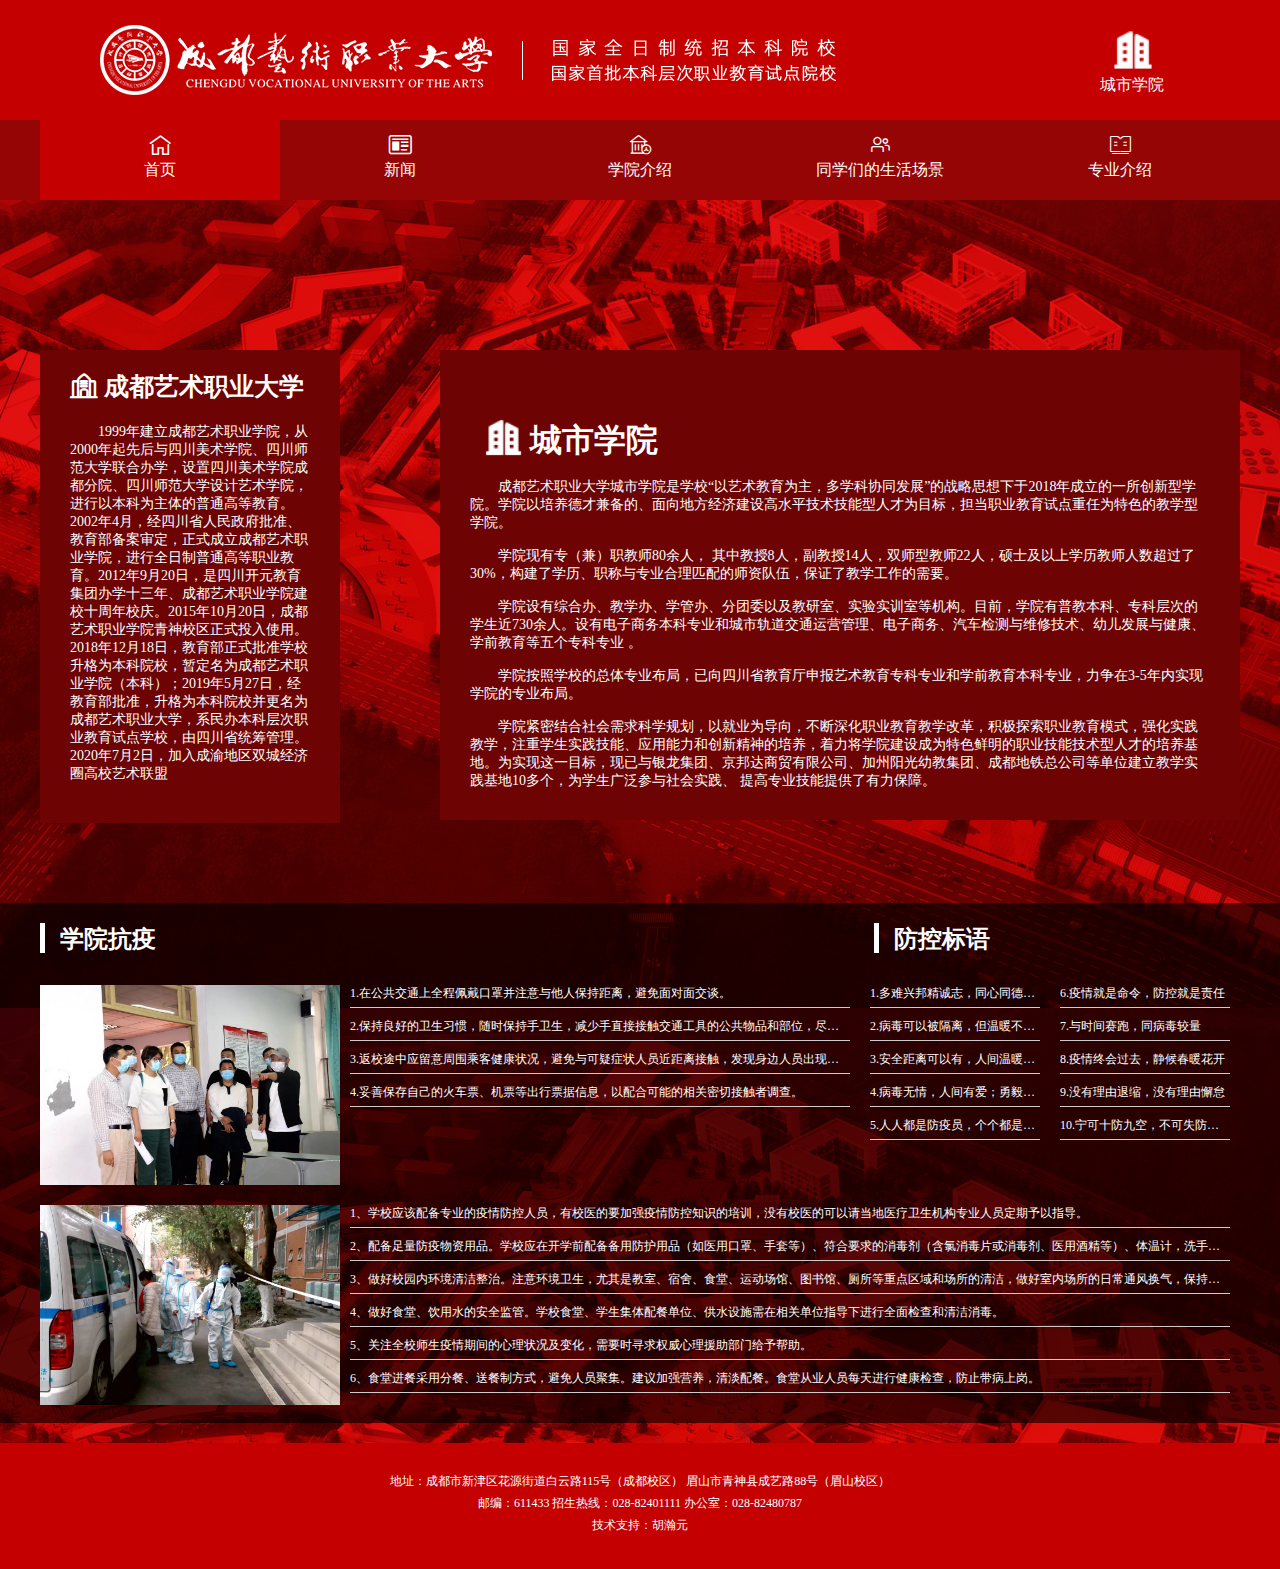
<file: index.html>
<!DOCTYPE html>
<html lang="en">
<head>
    <meta charset="UTF-8">
    <meta http-equiv="X-UA-Compatible" content="IE=edge">
    <meta name="viewport" content="width=device-width, initial-scale=1.0">
    <link rel="stylesheet" href="./css/gg.css">
    <link rel="stylesheet" href="./css/index.css">
    <link rel="icon" href="./images/favicon.ico">
    <link rel="stylesheet" href="./css/indexicon/iconfont.css">
    <title>学院抗疫</title>
</head>
<body>
    <header>
        <div class="topbox clearFix mar">
            <div class="lf logo"><a href="https://www.cdau.edu.cn/" target="_blank"><img src="./images/Logo.png" alt=""></a></div>
            <a href="https://www.cdau.edu.cn/Article/Indexes?id=240" target="_blank" class="csxy rg">
                <span></span>
                <span>城市学院</span>
            </a>
        </div>
    </header>
    <div class="navbox">
        <div class="nav mar box">
            <ul class="clearFix">
                <li class="lf position active"><a href=""><i class="iconfont icon-shouye"></i><span>首页</span></a></li>
                <li class="lf position"><a href="./son/xw.html"><i class="iconfont icon-xinwen"></i><span>新闻</span></a></li>
                <li class="lf position"><a href="./son/school.html"><i class="iconfont icon-fudaoyuankaohebiaozhunerjixueyuan"></i><span >学院介绍</span></a></li>
                <li class="lf position"><a href="./son/student.html"><i class="iconfont icon-w_xuesheng-"></i><span>同学们的生活场景</span></a></li>
                <li class="lf position"><a href="./son/zyjs.html"><i class="iconfont icon-zhuanyemingcheng"></i><span>专业介绍</span></a></li>
            </ul>
        </div>
    </div>
    <div class="jjbox">
        <div class="jj clearFix mar">
            <div class="jjlf lf">
                
                <h1 class="iconfont icon-xuexiao"> 成都艺术职业大学</h1>
                <p>1999年建立成都艺术职业学院，从2000年起先后与四川美术学院、四川师范大学联合办学，设置四川美术学院成都分院、四川师范大学设计艺术学院，进行以本科为主体的普通高等教育。  2002年4月，经四川省人民政府批准、教育部备案审定，正式成立成都艺术职业学院，进行全日制普通高等职业教育。2012年9月20日，是四川开元教育集团办学十三年、成都艺术职业学院建校十周年校庆。2015年10月20日，成都艺术职业学院青神校区正式投入使用。 2018年12月18日，教育部正式批准学校升格为本科院校，暂定名为成都艺术职业学院（本科）；2019年5月27日，经教育部批准，升格为本科院校并更名为成都艺术职业大学，系民办本科层次职业教育试点学校，由四川省统筹管理。 2020年7月2日，加入成渝地区双城经济圈高校艺术联盟</p>
            </div>
            <div class="jjrg rg">
                
                <h1><span></span>城市学院</h1>
                <p>成都艺术职业大学城市学院是学校“以艺术教育为主，多学科协同发展”的战略思想下于2018年成立的一所创新型学院。学院以培养德才兼备的、面向地方经济建设高水平技术技能型人才为目标，担当职业教育试点重任为特色的教学型学院。</p>
                <p>学院现有专（兼）职教师80余人， 其中教授8人，副教授14人，双师型教师22人，硕士及以上学历教师人数超过了30%，构建了学历、职称与专业合理匹配的师资队伍，保证了教学工作的需要。</p>
                <p>学院设有综合办、教学办、学管办、分团委以及教研室、实验实训室等机构。目前，学院有普教本科、专科层次的学生近730余人。设有电子商务本科专业和城市轨道交通运营管理、电子商务、汽车检测与维修技术、幼儿发展与健康、学前教育等五个专科专业 。 </p>
                <p>学院按照学校的总体专业布局，已向四川省教育厅申报艺术教育专科专业和学前教育本科专业，力争在3-5年内实现学院的专业布局。</p>
                <p>学院紧密结合社会需求科学规划，以就业为导向，不断深化职业教育教学改革，积极探索职业教育模式，强化实践教学，注重学生实践技能、应用能力和创新精神的培养，着力将学院建设成为特色鲜明的职业技能技术型人才的培养基地。为实现这一目标，现已与银龙集团、京邦达商贸有限公司、加州阳光幼教集团、成都地铁总公司等单位建立教学实践基地10多个，为学生广泛参与社会实践、 提高专业技能提供了有力保障。</p>
            </div>
        </div>
        <div class="xykybox">
            <div class="xyky mar box clearFix">
                <div class="kytop clearFix">
                    <h2 class="position lf">学院抗疫</h2>
                    <h2 class="position rg">防控标语</h2>
                </div>  
                <div class="kyztbox clearFix">
                    <div class="kyone lf clearFix">
                        <img src="./images/ky1.jpg" alt="" class="lf">
                        <div class="lf kyonep">
                            <p>1.在公共交通上全程佩戴口罩并注意与他人保持距离，避免面对面交谈。</p>
                            <p>2.保持良好的卫生习惯，随时保持手卫生，减少手直接接触交通工具的公共物品和部位，尽量避免用手接触口、眼、鼻，可随身携带消毒湿纸巾擦手；咳嗽、打喷嚏时，用纸巾或手肘衣服遮挡。长途返校也可选择佩带手套，一次性手套不要重复使用。</p>
                            <p>3.返校途中应留意周围乘客健康状况，避免与可疑症状人员近距离接触，发现身边人员出现发热、干咳等可疑症状应及时报告；如果途中觉得自己出现可疑症状，应避免接触其他人员，并且报告乘务人员取得帮助，根据情况及时就医。</p>
                            <p>4.妥善保存自己的火车票、机票等出行票据信息，以配合可能的相关密切接触者调查。</p>
                        </div>
                        
                    </div>
                    <div class="kytwo lf clearFix">
                        <div class="lf">
                            <p>1.多难兴邦精诚志，同心同德显担当</p>
                            <p>2.病毒可以被隔离，但温暖不会被隔离</p>
                            <p>3.安全距离可以有，人间温暖不能无</p>
                            <p>4.病毒无情，人间有爱；勇毅笃定，战无不胜</p>
                            <p>5.人人都是防疫员，个个都是战斗员</p>
                        </div>
                        <div class="rg">
                            <p>6.疫情就是命令，防控就是责任</p>
                            <p>7.与时间赛跑，同病毒较量</p>
                            <p>8.疫情终会过去，静候春暖花开</p>
                            <p>9.没有理由退缩，没有理由懈怠</p>
                            <p>10.宁可十防九空，不可失防万一</p>
                        </div>
                    </div>
                    <div class="kythree lf clearFix">
                        <img src="./images/ky2.jpg" alt="" class="lf">
                        <div class="lf kythreep">
                            <p>1、学校应该配备专业的疫情防控人员，有校医的要加强疫情防控知识的培训，没有校医的可以请当地医疗卫生机构专业人员定期予以指导。</p>
                            <p>2、配备足量防疫物资用品。学校应在开学前配备备用防护用品（如医用口罩、手套等）、符合要求的消毒剂（含氯消毒片或消毒剂、医用酒精等）、体温计，洗手间配备肥皂或洗手液。</p>
                            <p>3、做好校园内环境清洁整治。注意环境卫生，尤其是教室、宿舍、食堂、运动场馆、图书馆、厕所等重点区域和场所的清洁，做好室内场所的日常通风换气，保持空气流通。</p>
                            <p>4、做好食堂、饮用水的安全监管。学校食堂、学生集体配餐单位、供水设施需在相关单位指导下进行全面检查和清洁消毒。</p>
                            <p>5、关注全校师生疫情期间的心理状况及变化，需要时寻求权威心理援助部门给予帮助。</p>
                            <p>6、食堂进餐采用分餐、送餐制方式，避免人员聚集。建议加强营养，清淡配餐。食堂从业人员每天进行健康检查，防止带病上岗。</p>
                        </div>
                        
                    </div>
                </div>
            </div>
        </div>
    </div>
<footer>
    <div class="foot mar box">
        <p><span>地址：成都市新津区花源街道白云路115号（成都校区）</span> <span>眉山市青神县成艺路88号（眉山校区）</span></p>
        <p><span>邮编：611433</span> <span>招生热线：028-82401111</span> <span>办公室：028-82480787</span> </p>
        <p><span>技术支持：胡瀚元</span></p>
    </div>
</footer>
    
</body>
</html>
</file>
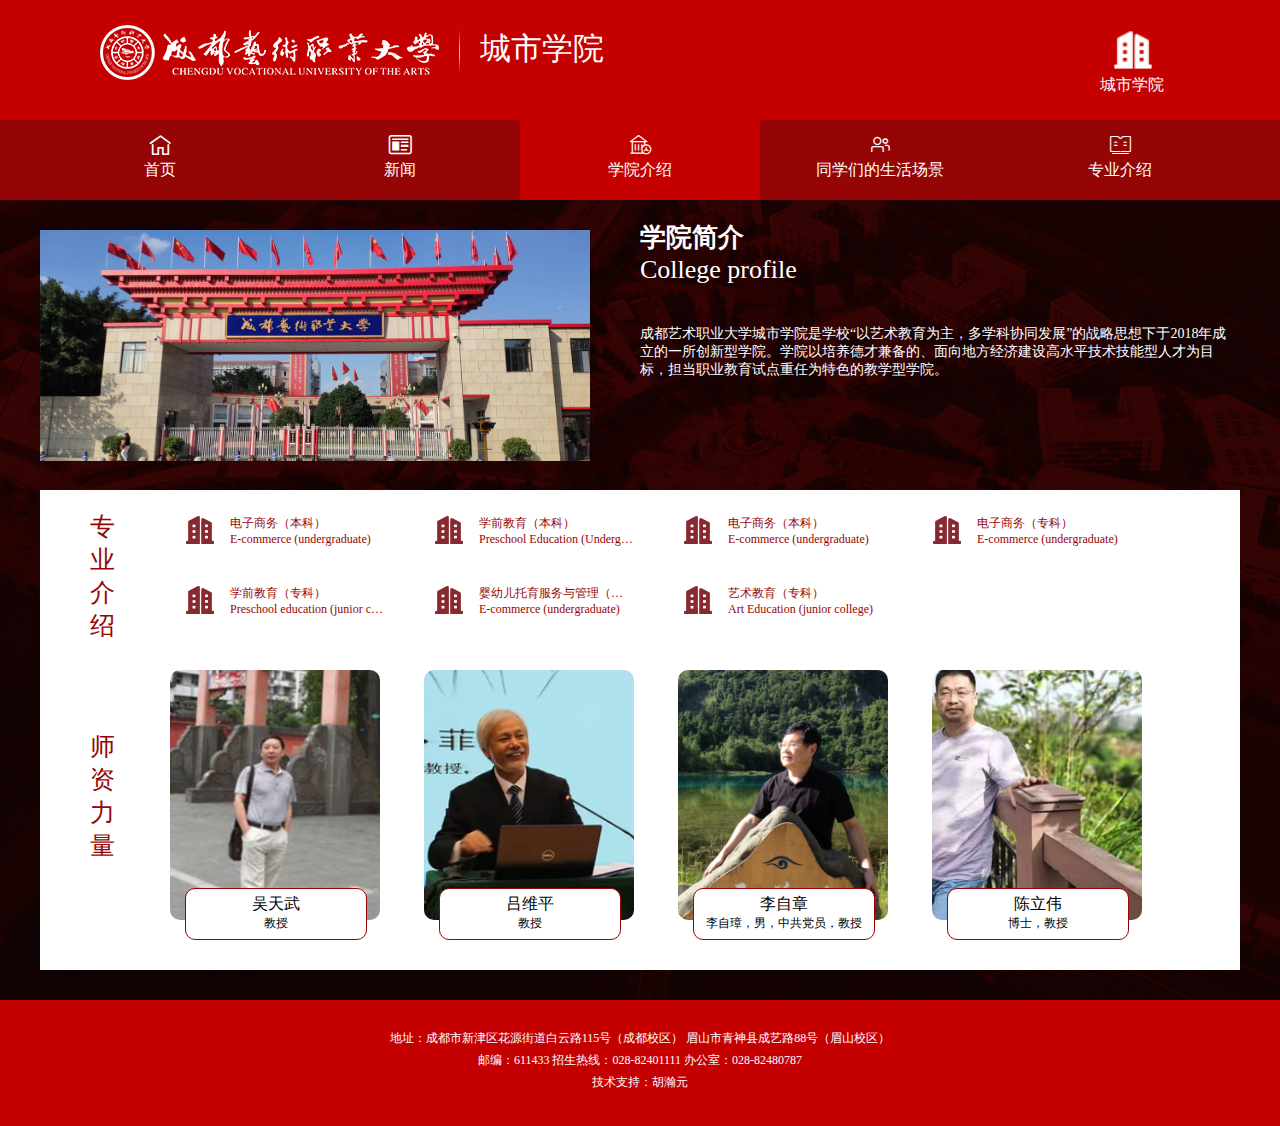
<file: son/school.html>
<!DOCTYPE html>
<html lang="en">
<head>
    <meta charset="UTF-8">
    <meta http-equiv="X-UA-Compatible" content="IE=edge">
    <meta name="viewport" content="width=device-width, initial-scale=1.0">
    <title>城市学院-学院介绍</title>
    <link rel="stylesheet" href="../css/gg.css">
    <link rel="stylesheet" href="../css/school.css">
    <link rel="icon" href="../images/favicon.ico">
    <link rel="stylesheet" href="../css/indexicon/iconfont.css">
</head>
<body>
    <header>
        <div class="topbox clearFix mar">
            <div class="lf logo"><a href="https://www.cdau.edu.cn/Article/Indexes?id=240" target="_blank"><img src="../images/school/LogoLight.png" alt=""><span style="width:1px;height:48px;display: inline-block;background-image: url(../images/school/line.png);vertical-align: 3px;margin: 0 20px;"></span><span style="color: #fff;font-family: 隶书;font-size: 31px;vertical-align: 21px;">城市学院</span></a></div>
            <a href="https://www.cdau.edu.cn/Article/Indexes?id=240" target="_blank" class="csxy rg">
                <span></span>
                <span>城市学院</span>
            </a>
        </div>
    </header>
    <div class="navbox">
        <div class="nav mar box">
            <ul class="clearFix">
                <li class="lf position"><a href="../index.html"><i class="iconfont icon-shouye"></i><span>首页</span></a></li>
                <li class="lf position"><a href="../son/xw.html"><i class="iconfont icon-xinwen"></i><span>新闻</span></a></li>
                <li class="lf position active"><a href=""><i class="iconfont icon-fudaoyuankaohebiaozhunerjixueyuan"></i><span >学院介绍</span></a></li>
                <li class="lf position"><a href="../son/student.html"><i class="iconfont icon-w_xuesheng-"></i><span>同学们的生活场景</span></a></li>
                <li class="lf position"><a href="../son/zyjs.html"><i class="iconfont icon-zhuanyemingcheng"></i><span>专业介绍</span></a></li>
            </ul>
        </div>
    </div>

    <div class="contbox">
        <div class="cont">
            <div class="contfl box mar clearFix">
                <div class="contlf lf clearFix">  
                    <img src="../images/school/school.jpg" alt="" class="lf">
                </div>
                <div class="contrg rg">
                    <h1>学院简介</h1>
                    <p class="ying">College profile</p>
                    <p>成都艺术职业大学城市学院是学校“以艺术教育为主，多学科协同发展”的战略思想下于2018年成立的一所创新型学院。学院以培养德才兼备的、面向地方经济建设高水平技术技能型人才为目标，担当职业教育试点重任为特色的教学型学院。</p>
                </div>
            </div>
            <div class="kszybox box mar clearFix">
                <div class="lf zylf">
                    专业介绍
                </div>
                <ul class="lf zyklf">
                    <li>
                        <span class="k1">电子商务（本科）</span>
                        <span>E-commerce (undergraduate)</span>
                    </li>
                    <li>
                        <span class="k1">学前教育（本科）</span>
                        <span>Preschool Education (Undergraduate)</span>
                    </li>
                    <li>
                        <span class="k1">电子商务（本科）</span>
                        <span>E-commerce (undergraduate)</span>
                    </li>
                    <li>
                        <span class="k1">电子商务（专科）</span>
                        <span>E-commerce (undergraduate)</span>
                    </li>
                    <li>
                        <span class="k1">学前教育（专科）</span>
                        <span>Preschool education (junior college)</span>
                    </li>
                    <li>
                        <span class="k1">婴幼儿托育服务与管理（专科）</span>
                        <span>E-commerce (undergraduate)</span>
                    </li>
                    <li>
                        <span class="k1">艺术教育（专科）</span>
                        <span>Art Education (junior college)</span>
                    </li>
                </ul>
            </div>
            <div class="teachers mar box clearFix">
                <h1 class="lf">
                    师资力量
                </h1>
                <div class="rg teachersrg clearFix">
                    <a href="" class="position">
                        <span>
                            <p class="name">吴天武</p>
                            <p>教授</p>
                        </span>
                    </a>
                    <a href="" class="position">
                        <span>
                            <p class="name">吕维平</p>
                        <p>教授</p>
                        </span>
                    </a>
                    <a href="" class="position">
                        <span>
                            <p class="name">李自章</p>
                        <p>李自璋，男，中共党员，教授</p>
                        </span>
                    </a>
                    <a href="" class="position">
                        <span>
                            <p class="name">陈立伟</p>
                        <p>博士，教授</p>
                        </span>
                    </a>
                </div>
            </div>
        </div>
    </div>


    <footer>
        <div class="foot mar box">
            <p><span>地址：成都市新津区花源街道白云路115号（成都校区）</span> <span>眉山市青神县成艺路88号（眉山校区）</span></p>
            <p><span>邮编：611433</span> <span>招生热线：028-82401111</span> <span>办公室：028-82480787</span> </p>
            <p><span>技术支持：胡瀚元</span></p>
        </div>
    </footer>
</body>
</html>
</file>
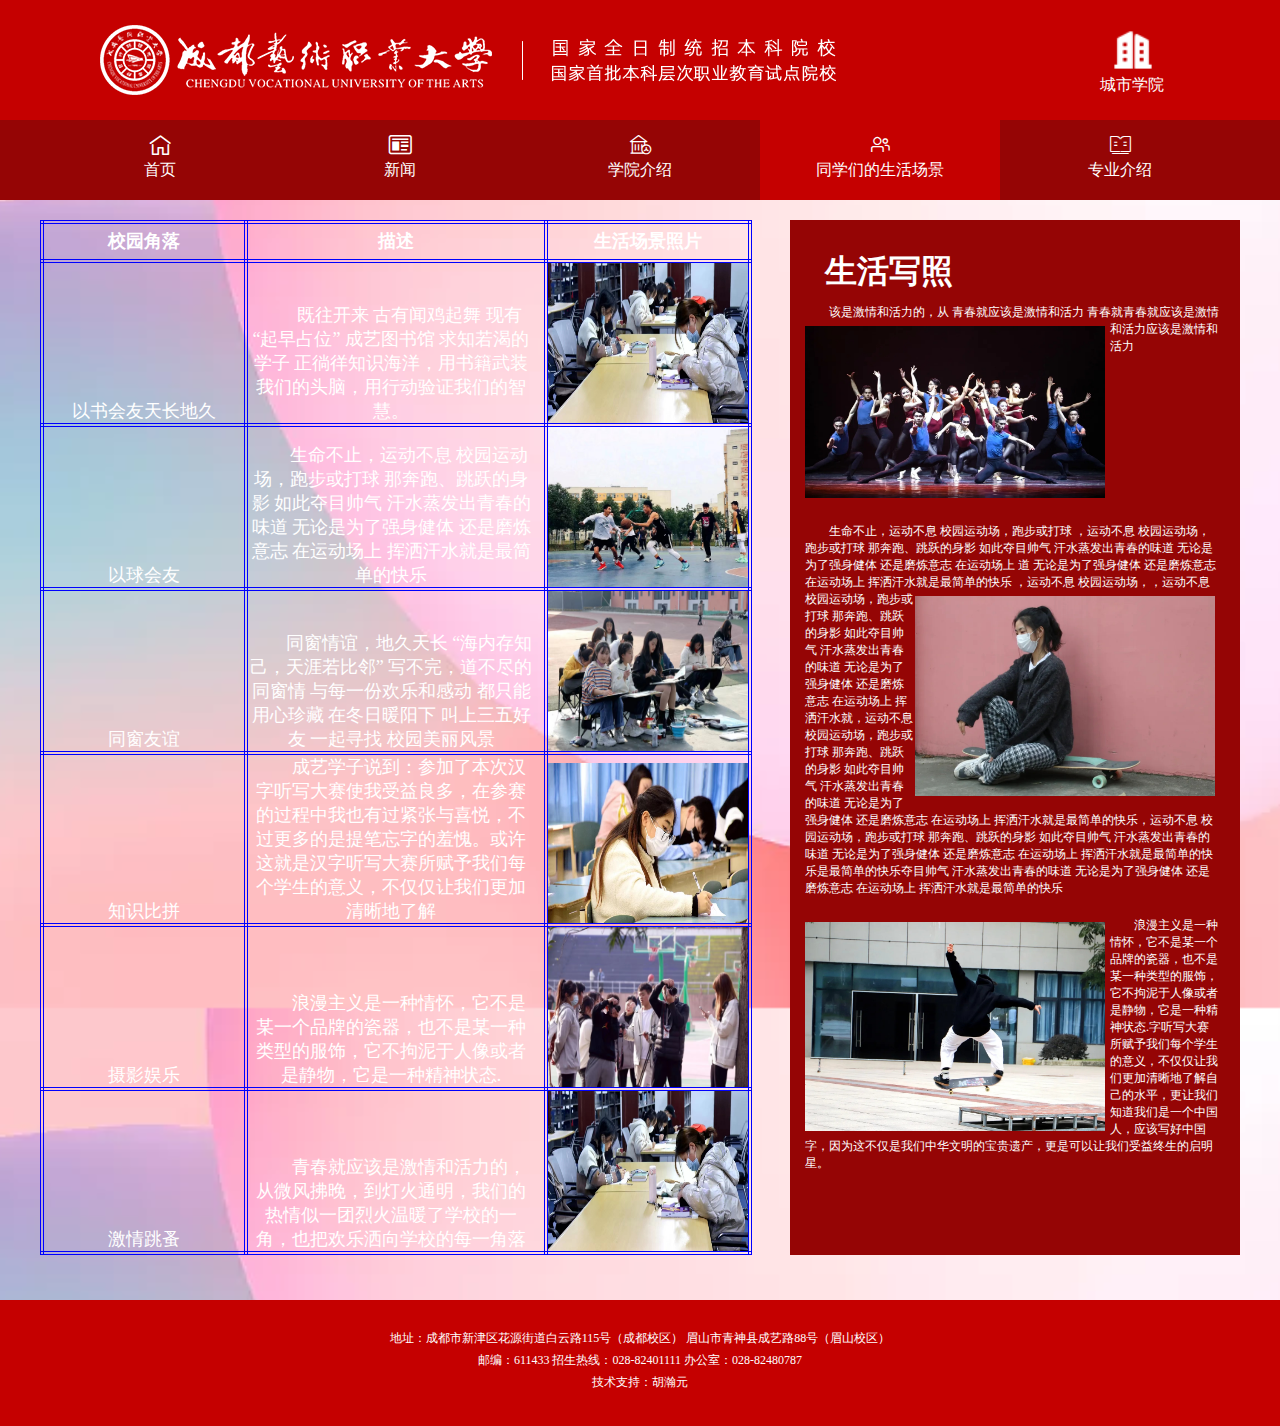
<file: son/student.html>
<!DOCTYPE html>
<html lang="en">
<head>
    <meta charset="UTF-8">
    <meta http-equiv="X-UA-Compatible" content="IE=edge">
    <meta name="viewport" content="width=device-width, initial-scale=1.0">
    <title>城市学院-生活</title>
    <link rel="stylesheet" href="../css/gg.css">
    <link rel="stylesheet" href="../css/student.css">
    <link rel="icon" href="../images/favicon.ico">
    <link rel="stylesheet" href="../css/indexicon/iconfont.css">
</head>
<body>
    <header>
        <div class="topbox clearFix mar">
            <div class="lf logo"><a href="https://www.cdau.edu.cn/" target="_blank"><img src="../images/Logo.png" alt=""></a></div>
            <a href="https://www.cdau.edu.cn/Article/Indexes?id=240" target="_blank" class="csxy rg">
                <span></span>
                <span>城市学院</span>
            </a>
        </div>
    </header>
    <div class="navbox">
        <div class="nav mar box">
            <ul class="clearFix">
                <li class="lf position"><a href="../index.html"><i class="iconfont icon-shouye"></i><span>首页</span></a></li>
                <li class="lf position"><a href="../son/xw.html"><i class="iconfont icon-xinwen"></i><span>新闻</span></a></li>
                <li class="lf position"><a href="../son/school.html"><i class="iconfont icon-fudaoyuankaohebiaozhunerjixueyuan"></i><span >学院介绍</span></a></li>
                <li class="lf position active"><a href=""><i class="iconfont icon-w_xuesheng-"></i><span>同学们的生活场景</span></a></li>
                <li class="lf position"><a href="../son/zyjs.html"><i class="iconfont icon-zhuanyemingcheng"></i><span>专业介绍</span></a></li>
            </ul>
        </div>
    </div>

    <div class="contbox">
        <div class="cont mar box clearFix">
            <table class="lf">
                <tr>
                    <th>校园角落</th>
                    <th>描述</th>
                    <th>生活场景照片</th>
                </tr>
                <tr>
                    <td>以书会友天长地久</td>
                    <td>既往开来 古有闻鸡起舞 现有“起早占位” 成艺图书馆 求知若渴的学子 正徜徉知识海洋，用书籍武装我们的头脑，用行动验证我们的智慧。</td>
                    <td><img src="../images/student/sh1.jpg" alt=""></td>
                </tr>
                <tr>
                    <td>以球会友</td>
                    <td>生命不止，运动不息 校园运动场，跑步或打球 那奔跑、跳跃的身影 如此夺目帅气 汗水蒸发出青春的味道 无论是为了强身健体 还是磨炼意志 在运动场上 挥洒汗水就是最简单的快乐</td>
                    <td><img src="../images/student/sh2.jpg" alt=""></td>
                </tr>
                <tr>
                    <td>同窗友谊</td>
                    <td>同窗情谊，地久天长 “海内存知己，天涯若比邻” 写不完，道不尽的同窗情 与每一份欢乐和感动 都只能用心珍藏 在冬日暖阳下 叫上三五好友 一起寻找 校园美丽风景</td>
                    <td><img src="../images/student/sh3.jpg" alt=""></td>
                </tr>
                <tr>
                    <td>知识比拼</td>
                    <td>成艺学子说到：参加了本次汉字听写大赛使我受益良多，在参赛的过程中我也有过紧张与喜悦，不过更多的是提笔忘字的羞愧。或许这就是汉字听写大赛所赋予我们每个学生的意义，不仅仅让我们更加清晰地了解</td>
                    <td><img src="../images/student/sh4.jpg" alt=""></td>
                </tr>
                <tr>
                    <td>摄影娱乐</td>
                    <td>浪漫主义是一种情怀，它不是某一个品牌的瓷器，也不是某一种类型的服饰，它不拘泥于人像或者是静物，它是一种精神状态.</td>
                    <td><img src="../images/student/sh5.jpg" alt=""></td>
                </tr>
                <tr>
                    <td>激情跳蚤</td>
                    <td>青春就应该是激情和活力的，从微风拂晚，到灯火通明，我们的热情似一团烈火温暖了学校的一角，也把欢乐洒向学校的每一角落</td>
                    <td><img src="../images/student/sh1.jpg" alt=""></td>
                </tr>
            </table>
            <div class="rgbox rg">
                <div class="shxz">
                    <h1>生活写照</h1>
                </div>
                <div class="shzp clearFix">
                    该是激情和活力的，从 青春就应该是激情和活力
                    <img src="../images/student/shaa.jpg" alt="" class="lf">

                    青春就青春就应该是激情和活力应该是激情和活力
                </div>
                <div class="shzp clearFix">生命不止，运动不息 校园运动场，跑步或打球 ，运动不息 校园运动场，跑步或打球 那奔跑、跳跃的身影 如此夺目帅气 汗水蒸发出青春的味道 无论是为了强身健体 还是磨炼意志 在运动场上 道 无论是为了强身健体 还是磨炼意志 在运动场上 挥洒汗水就是最简单的快乐
                    <img src="../images/student/shab.jpg" alt="" class="rg">，运动不息 校园运动场，，运动不息 校园运动场，跑步或打球 那奔跑、跳跃的身影 如此夺目帅气 汗水蒸发出青春的味道 无论是为了强身健体 还是磨炼意志 在运动场上 挥洒汗水就，运动不息 校园运动场，跑步或打球 那奔跑、跳跃的身影 如此夺目帅气 汗水蒸发出青春的味道 无论是为了强身健体 还是磨炼意志 在运动场上 挥洒汗水就是最简单的快乐，运动不息 校园运动场，跑步或打球 那奔跑、跳跃的身影 如此夺目帅气 汗水蒸发出青春的味道 无论是为了强身健体 还是磨炼意志 在运动场上 挥洒汗水就是最简单的快乐是最简单的快乐夺目帅气 汗水蒸发出青春的味道 无论是为了强身健体 还是磨炼意志 在运动场上 挥洒汗水就是最简单的快乐
                </div>
                <div class="shzp clearFix">
                    <img src="../images/student/shac.jpg" alt="" class="lf">浪漫主义是一种情怀，它不是某一个品牌的瓷器，也不是某一种类型的服饰，它不拘泥于人像或者是静物，它是一种精神状态.字听写大赛所赋予我们每个学生的意义，不仅仅让我们更加清晰地了解自己的水平，更让我们知道我们是一个中国人，应该写好中国字，因为这不仅是我们中华文明的宝贵遗产，更是可以让我们受益终生的启明星。
                </div>
            </div>
        </div>
    </div>

    <footer>
        <div class="foot mar box">
            <p><span>地址：成都市新津区花源街道白云路115号（成都校区）</span> <span>眉山市青神县成艺路88号（眉山校区）</span></p>
            <p><span>邮编：611433</span> <span>招生热线：028-82401111</span> <span>办公室：028-82480787</span> </p>
            <p><span>技术支持：胡瀚元</span></p>
        </div>
    </footer>
</body>
</html>
</file>
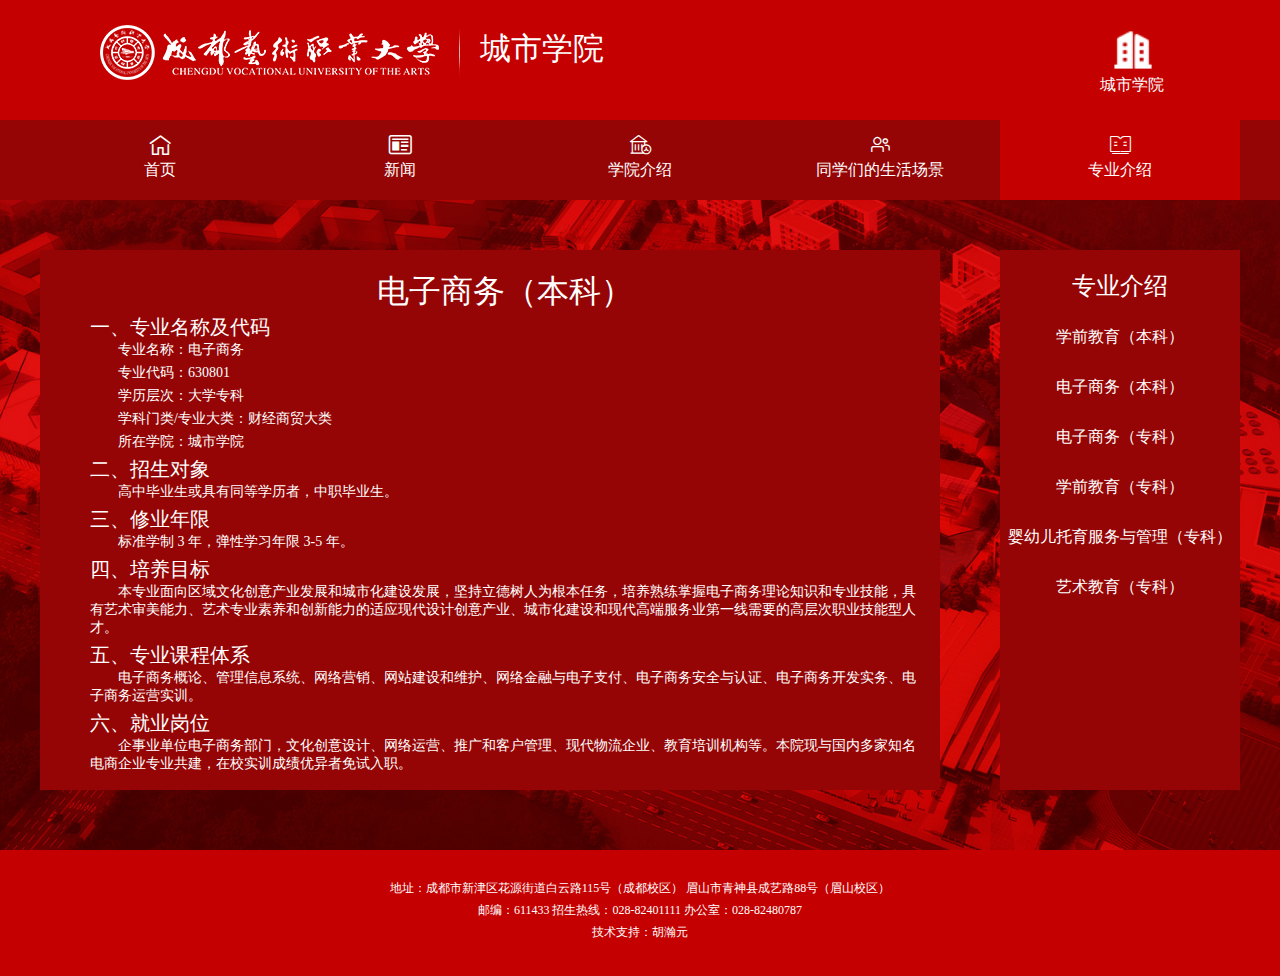
<file: son/zyjs.html>
<!DOCTYPE html>
<html lang="en">
<head>
    <meta charset="UTF-8">
    <meta http-equiv="X-UA-Compatible" content="IE=edge">
    <meta name="viewport" content="width=device-width, initial-scale=1.0">
    <title>城市学院-电子商务介绍</title>
    <link rel="stylesheet" href="../css/gg.css">
    <link rel="stylesheet" href="../css/zyjs.css">
    <link rel="icon" href="../images/favicon.ico">
    <link rel="stylesheet" href="../css/indexicon/iconfont.css">
</head>
<body>
    <header>
        <div class="topbox clearFix mar">
            <div class="lf logo"><a href="https://www.cdau.edu.cn/Article/Indexes?id=240" target="_blank"><img src="../images/school/LogoLight.png" alt=""><span style="width:1px;height:48px;display: inline-block;background-image: url(../images/school/line.png);vertical-align: 3px;margin: 0 20px;"></span><span style="color: #fff;font-family: 隶书;font-size: 31px;vertical-align: 21px;">城市学院</span></a></div>
            <a href="https://www.cdau.edu.cn/Article/Indexes?id=240" target="_blank" class="csxy rg">
                <span></span>
                <span>城市学院</span>
            </a>
        </div>
    </header>
    <div class="navbox">
        <div class="nav mar box">
            <ul class="clearFix">
                <li class="lf position"><a href="../index.html"><i class="iconfont icon-shouye"></i><span>首页</span></a></li>
                <li class="lf position"><a href="../son/xw.html"><i class="iconfont icon-xinwen"></i><span>新闻</span></a></li>
                <li class="lf position"><a href="../son/school.html"><i class="iconfont icon-fudaoyuankaohebiaozhunerjixueyuan"></i><span >学院介绍</span></a></li>
                <li class="lf position"><a href="../son/student.html"><i class="iconfont icon-w_xuesheng-"></i><span>同学们的生活场景</span></a></li>
                <li class="lf position active"><a href=""><i class="iconfont icon-zhuanyemingcheng"></i><span>专业介绍</span></a></li>
            </ul>
        </div>
    </div>

    <div class="contbox">
        <div class="cont mar box clearFix">
            <div class="zymc lf">
                <h1>电子商务（本科）</h1>
                <h2>一、专业名称及代码</h2>
                <p>专业名称：电子商务</p>
                <p>专业代码：630801</p>
                <p>学历层次：大学专科</p>
                <p>学科门类/专业大类：财经商贸大类</p>
                <p>所在学院：城市学院</p>
                <h2>二、招生对象</h2>
                <p>高中毕业生或具有同等学历者，中职毕业生。</p>
                <h2>三、修业年限</h2>
                <p>标准学制 3 年，弹性学习年限 3-5 年。</p>
                <h2>四、培养目标</h2>
                <p>本专业面向区域文化创意产业发展和城市化建设发展，坚持立德树人为根本任务，培养熟练掌握电子商务理论知识和专业技能，具有艺术审美能力、艺术专业素养和创新能力的适应现代设计创意产业、城市化建设和现代高端服务业第一线需要的高层次职业技能型人才。</p>
                <h2>五、专业课程体系</h2>
                <p>电子商务概论、管理信息系统、网络营销、网站建设和维护、网络金融与电子支付、电子商务安全与认证、电子商务开发实务、电子商务运营实训。</p>
                <h2>六、就业岗位</h2>
                <p>企事业单位电子商务部门，文化创意设计、网络运营、推广和客户管理、现代物流企业、教育培训机构等。本院现与国内多家知名电商企业专业共建，在校实训成绩优异者免试入职。</p>
            </div>
            <div class="rg zyrg">
                <h2>专业介绍</h2>
                <p><a href="">学前教育（本科）</a></p>
                <p><a href="">电子商务（本科）</a></p>
                <p><a href="">电子商务（专科）</a></p>
                <p><a href="">学前教育（专科）</a></p>
                <p><a href="">婴幼儿托育服务与管理（专科）</a></p>
                <p><a href="">艺术教育（专科）</a></p>
            </div>
        </div>

    </div>


    <footer>
        <div class="foot mar box">
            <p><span>地址：成都市新津区花源街道白云路115号（成都校区）</span> <span>眉山市青神县成艺路88号（眉山校区）</span></p>
            <p><span>邮编：611433</span> <span>招生热线：028-82401111</span> <span>办公室：028-82480787</span> </p>
            <p><span>技术支持：胡瀚元</span></p>
        </div>
    </footer>
</body>
</html>
</file>
<file: css/gg.css>
*{
    padding: 0;
    margin: 0;
}
a,h1,h2,h3,h4,h5,li{
    color:#000;
    font-weight: normal;
    list-style: none;
    text-decoration: none;
}
.lf{
    float: left;;
}
.rg{
    float: right;
}
.clearFix::after{
    content: "";
    display: block;
    clear: both;
}
.position{
    position: relative;
}
.mar{
    margin: 0 auto;
}
.box{
    width: 1200px;
}
</file>
<file: css/index.css>
.active{
    background-color:#c50000;
}

/*头部*/
header{
    height: 120px;
    background-color:#c50000;
    padding: 10px 100px;
    box-sizing: border-box;
}
header .topbox .logo{
    margin-top: 15px;
}
header .topbox .csxy{
    width: 80px;
    height: 60px;
    margin-left: 50px;
    transition-duration: 0.5s;
}
header .topbox .csxy span{
    display: block;
}
header .topbox .csxy span:nth-child(1){
    width: 60px;
    height: 60px;
    background-image: url(../images/csxylogo.png);
    background-position:63px 0;
    background-size:160px;
    margin: 0 auto;
    
    
}
header .topbox .csxy:hover{
    transform: scale(1.2);
}
header .topbox .csxy span:nth-child(2){
    color: #fff;
    margin-top: 5px;
}

/*导航*/
.navbox{
    background-color:#950505;
    height: 80px;
    box-sizing: border-box;
}
.navbox ul li{
    display:block;
}
.navbox ul li{
    padding-top: 20px;
    width:240px;
    line-height: 60px;
    text-align: center;
    transition: 0.5s;
}
.navbox ul li:hover{
    background-color:#c50000;
  
    
}
.navbox ul li:hover a{
    font-size: 18px;
}
.navbox ul li:hover a i::before{
    font-size:30px;
}

.navbox ul li i{
    display: block;
    width: 30px;
    height: 30px;
    font-size: 25px;
    position: absolute;
    left: 0;
    right: 0;
    margin: 0 auto;
    top: -5px;
}

.navbox ul li span{
    display: block;
}
.navbox ul li a i::before{
    transition: 0.5s;
}
.navbox ul li a{
    transition: 0.5s;
    display: block;
    color: #fff;
}


/*学院介绍*/
.jjbox{
   background-image: url(../images/bg.jpg);
   height:1243px;
   background-position:-186px -128px;
   background-size: 130%;
}
.jjbox .jj{
    width: 1200px;
}
.jjbox .jj .jjlf{
    width: 300px;
    box-sizing: border-box;
    background-color:#6d0303;
    margin-top:150px;
    color: #fff;
    padding: 0 30px;
}
.jjbox .jj .jjlf h1{
    font-weight: bold;
    color: #fff;
    padding-top: 20px;
    font-size:25px;

}
.jjbox .jj .jjlf p{
    margin-top: 20px;
    text-indent: 2em;
    padding-bottom: 40px;
    font-size: 14px;
}
.jjbox .jj .jjrg h1 span{
    width: 60px;
    height: 60px;
    background-image:url(../images/csxylogo.png);
    display:inline-block;
    vertical-align: -9px;
    background-size: 150px;
    background-position:  -79px 0;
}
.jjbox .jj .jjrg{
    width: 800px;
    padding: 30px;
    background-color:#6d0303;
    box-sizing: border-box;
    margin-top: 150px;
}

.jjbox .jj .jjrg h1{
    margin-top: 20px;
    width: 300px;
    font-weight: bold;
    color: #fff;
   
}
.jjbox .jj .jjrg p{
    color: #fff;
    font-size: 14px;
    text-indent: 2em;
    margin-top: 15px;
}
.jjbox .xykybox{
    background-color: #0000009c;
    height:520px;
    margin-top: 80px;
    overflow: hidden;
}
.jjbox .xykybox .kytop h2{
    color: #fff;
    font-weight: bold;
    padding-left: 20px;
    margin-top: 20px;
}
.jjbox .xykybox .kytop .rg{
    margin-right: 250px;
}
.jjbox .xykybox .kytop h2::before{
    content: "";
    display: block;
    width: 5px;
    height: 30px;
    position: absolute;
    top: 0;
    left: 0;
    background: #fff;
}
.jjbox .xyky .kyztbox{
    margin-top:30px;
}
.jjbox .xykybox .kyone{
    padding-right: 10px;
    margin-bottom: 20px;
}
.jjbox .xykybox .kyone img,.jjbox .xykybox .kythree img{
    width: 300px;
    height: 200px;
    display: block;
}
.jjbox .xykybox .kyone .kyonep p,.jjbox .xykybox .kythree .kythreep p{
    font-size: 12px;
    margin-left: 10px;
    margin-bottom: 10px;
    color: #fff;
    width: 500px;
    overflow: hidden;
    text-overflow: ellipsis;
    white-space: nowrap;
    border-bottom: 1px solid #ccc;
    padding-bottom: 5px;
}
.jjbox .xykybox .kytwo{
    width: 281px;
}
.jjbox .xykybox .kytwo p{
    color: #fff;
}
.jjbox .xykybox .kytwo .lf,.jjbox .xykybox .kytwo .rg{
    width: 170px;
    font-size: 12px;
}
.jjbox .xykybox .kytwo .lf{
    padding: 0 10px;
    height: 200px;
}
.jjbox .xykybox .kytwo div p{
    width: 170px;
    overflow: hidden;
    text-overflow: ellipsis;
    white-space: nowrap;
    border-bottom: 1px solid #ccc;
    margin-bottom: 10px;
    padding-bottom: 5px;
    transition: 0.2s;
}
.jjbox .xykybox .kytwo div p:hover{
    transform: scale(1.2);
}
.jjbox .xykybox .kytwo{
    width: 370px;
}

.jjbox .xykybox .kythree .kythreep p{
    width:880px;
    margin-left: 10px;
}


footer{
    background: #c50000;
    padding: 30px 0;
}
footer p{
    text-align: center;
    color: #fff;
    font-size: 12px;
    margin-bottom: 5px;
}
</file>
<file: css/indexicon/iconfont.css>
@font-face {
  font-family: "iconfont"; /* Project id 3424997 */
  src: url('iconfont.woff2?t=1653393300661') format('woff2'),
       url('iconfont.woff?t=1653393300661') format('woff'),
       url('iconfont.ttf?t=1653393300661') format('truetype');
}

.iconfont {
  font-family: "iconfont" !important;
  font-size: 16px;
  font-style: normal;
  -webkit-font-smoothing: antialiased;
  -moz-osx-font-smoothing: grayscale;
}

.icon-zhuanyemingcheng:before {
  content: "\e627";
}

.icon-xuexiao:before {
  content: "\e619";
}

.icon-xinwen:before {
  content: "\e639";
}

.icon-shouye:before {
  content: "\e63a";
}

.icon-w_xuesheng-:before {
  content: "\e67c";
}

.icon-fudaoyuankaohebiaozhunerjixueyuan:before {
  content: "\e69a";
}
</file>
<file: css/school.css>
.active{
    background-color:#c50000;
}

/*头部*/
header{
    height: 120px;
    background-color:#c50000;
    padding: 10px 100px;
    box-sizing: border-box;
}
header .topbox .logo{
    margin-top: 15px;
}
header .topbox .csxy{
    width: 80px;
    height: 60px;
    margin-left: 50px;
    transition-duration: 0.5s;
}
header .topbox .csxy span{
    display: block;
}
header .topbox .csxy span:nth-child(1){
    width: 60px;
    height: 60px;
    background-image: url(../images/csxylogo.png);
    background-position:63px 0;
    background-size:160px;
    margin: 0 auto;
    
    
}
header .topbox .csxy:hover{
    transform: scale(1.2);
}
header .topbox .csxy span:nth-child(2){
    color: #fff;
    margin-top: 5px;
}

/*导航*/
.navbox{
    
    background-color:#950505;
    height: 80px;
    box-sizing: border-box;
}
.navbox ul li{
    display:block;
}
.navbox ul li{
    padding-top: 20px;
    width: 240px;
    line-height: 60px;
    text-align: center;
    transition: 0.5s;
}
.navbox ul li:hover{
   
    background-color:#c50000;
  
    
}
.navbox ul li:hover a{
    font-size: 18px;
}
.navbox ul li:hover a i::before{
    font-size:30px;
}

.navbox ul li i{
    display: block;
    width: 30px;
    height: 30px;
    font-size: 25px;
    position: absolute;
    left: 0;
    right: 0;
    margin: 0 auto;
    top: -5px;
}

.navbox ul li span{
    display: block;
}
.navbox ul li a i::before{
    transition: 0.5s;
}
.navbox ul li a{
    transition: 0.5s;
    display: block;
    color: #fff;
}
footer{
    background: #c50000;
    padding: 30px 0;
}
footer p{
    text-align: center;
    color: #fff;
    font-size: 12px;
    margin-bottom: 5px;
}

.contbox{
    background-image: url(../images/bg.jpg);
    background-position:-186px -128px;
    background-size: 130%;
    height: 800px;
}
.contbox .cont{
    height:800px;
    background-color:#020202c5;
    padding: 20px 20px;
    box-sizing: border-box;
}
.contbox .cont .contfl .contlf{
    width: 600px;
    height: 270px;
}
.contbox .cont .contfl .contlf img{
    margin-top: 10px;
    width: 550px;
}
.contbox .cont .contfl .contrg{
    width:600px;
    color: #fff;
}
.contbox .cont .contfl .contrg h1{
    color: #fff;
    font-weight: bold;
    font-size: 26px;
}
.contbox .cont .contfl .contrg .ying{
    font-size: 26px;
    margin-bottom: 40px;
}
.contbox .cont .contfl .contrg p{
    font-size: 14px;
}
.contbox .cont .kszybox{
    background: #fff;
    height: 180px;
}
.contbox .cont .kszybox .zylf{
    width: 30px;
    height: 160px;
    font-size: 25px;
    color:#950505; 
    margin: 20px 0 0 50px;
}
.contbox .cont .kszybox ul{
    width:1000px;
    margin-left: 50px;
}
.contbox .cont .kszybox ul li{
    display: inline-block;
    height: 60px;
    width: 215px;
    margin-top: 10px;
    margin-right: 30px;
    vertical-align: top;
    padding-left: 60px;
    box-sizing: border-box;
    background-image: url(../images/csxylogo.png);
    background-repeat: no-repeat;
    transition-duration: 0.5s;
}
.contbox .cont .kszybox ul li:hover{
    background-image: url(../images/csxylogo.png);
   background-position: -60px 0px;
   background-color: #950505;
}
.contbox .cont .kszybox ul li:hover span{
    color: #fff;
}
.contbox .cont .kszybox ul li span{
    display: block;
    text-overflow: ellipsis;
    white-space: nowrap;
    overflow: hidden;
    font-size: 12px;
    color: #950505;
    transition-duration: 0.5s;

}
.contbox .cont .kszybox ul li .k1{
    margin-top: 15px;
}
.contbox .cont .teachers{
    background: #fff;
    height: 300px;
}
.contbox .cont .teachers h1{
    font-size: 25px;
    color:#950505; 
    width: 30px;
    margin:60px 50px;
    
}
.contbox .cont .teachers .teachersrg{
    width:1070px;
    height: 280px;
}
.contbox .cont .teachers .teachersrg a{
    width: 210px;
    height: 250px;
    display: inline-block;
    margin-right: 40px;
    border-radius: 10px;
}
.contbox .cont .teachers .teachersrg a:nth-child(1){
    background-image: url(../images/school/t1.jpg);
    transition-duration: 0.5s;
    background-size:210px;
}

.contbox .cont .teachers .teachersrg a:nth-child(2){
    background-image: url(../images/school/t2.jpg);
    transition-duration: 0.5s;
    background-size:210px;
}
.contbox .cont .teachers .teachersrg a:nth-child(3){
    background-image: url(../images/school/t3.jpg);
    transition-duration: 0.5s;
    background-position: -150px 0;
    background-size:400px;
    background-repeat: no-repeat;
}
.contbox .cont .teachers .teachersrg a:nth-child(4){
    background-image: url(../images/school/t4.jpg);
    transition-duration: 0.5s;
    background-position: -150px -100px;
    background-repeat: no-repeat;
    background-size:380px;
}
.contbox .cont .teachers .teachersrg a:nth-child(1):hover{
    background-size:130%;
}
.contbox .cont .teachers .teachersrg a:nth-child(2):hover{
    background-size:130%;
}
.contbox .cont .teachers .teachersrg a:nth-child(3):hover{
    background-size:220%;
}
.contbox .cont .teachers .teachersrg a:nth-child(4):hover{
    background-size:200%;
}
.contbox .cont .teachers .teachersrg a span{
    position: absolute;
    bottom: -20px;
    display: block;
    width: 180px;
    height: 50px;
    background: #ffffff;
    left: 15px;
    border-radius: 10px;
    border: 1px solid #950505; 

}

.contbox .cont .teachers .teachersrg a span .name{
    font-size: 16px;
    margin-top: 5px;
}
.contbox .cont .teachers .teachersrg a span p{
    text-align: center;
    font-size: 12px;
}
.contbox .cont .teachers .teachersrg a:hover span p{
    color: #950505;;
}
</file>
<file: css/student.css>
.active{
    background-color:#c50000;
}

/*头部*/
header{
    height: 120px;
    background-color:#c50000;
    padding: 10px 100px;
    box-sizing: border-box;
}
header .topbox .logo{
    margin-top: 15px;
}
header .topbox .csxy{
    width: 80px;
    height: 60px;
    margin-left: 50px;
    transition-duration: 0.5s;
}
header .topbox .csxy span{
    display: block;
}
header .topbox .csxy span:nth-child(1){
    width: 60px;
    height: 60px;
    background-image: url(../images/csxylogo.png);
    background-position:63px 0;
    background-size:160px;
    margin: 0 auto;
    
    
}
header .topbox .csxy:hover{
    transform: scale(1.2);
}
header .topbox .csxy span:nth-child(2){
    color: #fff;
    margin-top: 5px;
}

/*导航*/
.navbox{
    background-color:#950505;
    height: 80px;
    box-sizing: border-box;
}
.navbox ul li{
    display:block;
}
.navbox ul li{
    padding-top: 20px;
    width: 240px;
    line-height: 60px;
    text-align: center;
    transition: 0.5s;
}
.navbox ul li:hover{
    background-color:#c50000;
  
    
}
.navbox ul li:hover a{
    font-size: 18px;
}
.navbox ul li:hover a i::before{
    font-size:30px;
}

.navbox ul li i{
    display: block;
    width: 30px;
    height: 30px;
    font-size: 25px;
    position: absolute;
    left: 0;
    right: 0;
    margin: 0 auto;
    top: -5px;
}

.navbox ul li span{
    display: block;
}
.navbox ul li a i::before{
    transition: 0.5s;
}
.navbox ul li a{
    transition: 0.5s;
    display: block;
    color: #fff;
}
footer{
    background: #c50000;
    padding: 30px 0;
}
footer p{
    text-align: center;
    color: #fff;
    font-size: 12px;
    margin-bottom: 5px;
}


.contbox{
    background-image: url(../images/student/bj1.jpg);
   background-position:-186px -128px;
   background-size: 130%;
   height:1100px;
   
}
.contbox .cont{
    padding: 20px 0;
}
.contbox .cont table{
    color: #fff;
    font-size: 18px;
    vertical-align: bottom;

    border-collapse: collapse;
   
}
.contbox table tr th:nth-child(1){
    width: 200px;
   
}
.contbox table tr th:nth-child(2){
    width: 300px;
    box-sizing: border-box;
}
.contbox table tr th:nth-child(3){
    width: 200px;
}
.contbox table tr td:nth-child(1){
    width: 200px;
    vertical-align: bottom;
}
.contbox table tr td:nth-child(2){
    width: 300px;
    vertical-align: bottom;
    text-indent: 2em;
    padding-right: 10px;
    box-sizing: border-box;
}
.contbox table tr td:nth-child(3) img{
    width: 200px;
    height:160px;
    display: block;
}
.contbox table tr th{
    text-align: center;
    font-family: "宋体";
    line-height: 35px;
    border: 4px double blue;
   
}
.contbox table tr td{
    border: 4px double blue;
    vertical-align: bottom;
    text-align: center;
    font-family: "楷体";
    
}

.contbox .cont .rgbox{
    width: 450px;
    height: 1035px;
    background-color:#950505;
    padding:30px 20px 20px 15px;
    box-sizing: border-box;

}

.contbox .cont .rgbox .shxz h1{
    padding-left: 20px;
    color: #fff;
    font-weight: bold;
    margin-bottom: 10px;
    
}

.contbox .cont .rgbox .shzp{
    text-indent: 2em;
    color: #fff;
    font-size: 12px;
    margin-bottom: 20px;
}
.contbox .cont .rgbox .shzp img{
    width: 300px;
    padding:5px 5px 5px 0;
}
</file>
<file: css/zyjs.css>
.active{
    background-color:#c50000;
}

/*头部*/
header{
    height: 120px;
    background-color:#c50000;
    padding: 10px 100px;
    box-sizing: border-box;
}
header .topbox .logo{
    margin-top: 15px;
}
header .topbox .csxy{
    width: 80px;
    height: 60px;
    margin-left: 50px;
    transition-duration: 0.5s;
}
header .topbox .csxy span{
    display: block;
}
header .topbox .csxy span:nth-child(1){
    width: 60px;
    height: 60px;
    background-image: url(../images/csxylogo.png);
    background-position:63px 0;
    background-size:160px;
    margin: 0 auto;
    
    
}
header .topbox .csxy:hover{
    transform: scale(1.2);
}
header .topbox .csxy span:nth-child(2){
    color: #fff;
    margin-top: 5px;
}

/*导航*/
.navbox{
    
    background-color:#950505;
    height: 80px;
    box-sizing: border-box;
}
.navbox ul li{
    display:block;
}
.navbox ul li{
    padding-top: 20px;
    width: 240px;
    line-height: 60px;
    text-align: center;
    transition: 0.5s;
}
.navbox ul li:hover{
   
    background-color:#c50000;
  
    
}
.navbox ul li:hover a{
    font-size: 18px;
}
.navbox ul li:hover a i::before{
    font-size:30px;
}

.navbox ul li i{
    display: block;
    width: 30px;
    height: 30px;
    font-size: 25px;
    position: absolute;
    left: 0;
    right: 0;
    margin: 0 auto;
    top: -5px;
}

.navbox ul li span{
    display: block;
}
.navbox ul li a i::before{
    transition: 0.5s;
}
.navbox ul li a{
    transition: 0.5s;
    display: block;
    color: #fff;
}
footer{
    background: #c50000;
    padding: 30px 0;
}
footer p{
    text-align: center;
    color: #fff;
    font-size: 12px;
    margin-bottom: 5px;
}


.contbox{
    background-image: url(../images/bg.jpg);
   background-position:-186px -128px;
   background-size: 130%;
  
}
.contbox .cont{
    height:610px;
    padding: 20px 0;
}
.contbox .cont .zymc h1{
    text-align: center;
    color: #fff;
}
.contbox .cont .zymc h2{
    font-size: 20px;
    color: #fff;
}
.contbox .cont .zymc p{
    font-size: 14px;
    margin-bottom: 5px;
    text-indent: 2em;
}
.contbox .cont .zymc{
    color: #fff;
    padding-right: 20px;
    padding-top: 20px;
    margin-top: 30px;
    box-sizing: border-box;
    padding-left: 50px;
    width: 900px;
    height: 540px;
    background:#950505; ;
   
}
.contbox .cont .zyrg{
    margin-top: 30px;
    width: 240px;
    height: 540px;
    background:#950505;
    box-sizing: border-box;
    padding: 20px 0 0 0;
}
.contbox .cont .zyrg h2{
    text-align: center;
    color: #fff;
    padding-bottom: 10px;
}
.contbox .cont .zyrg p a{
    color:#fff;
    display: block;
    width: 240px;
    height: 50px;
    text-align: center;
    line-height: 50px;
    transition: 0.5s;
}
.contbox .cont .zyrg p a:hover{
    background: #c50000;
}
</file>
